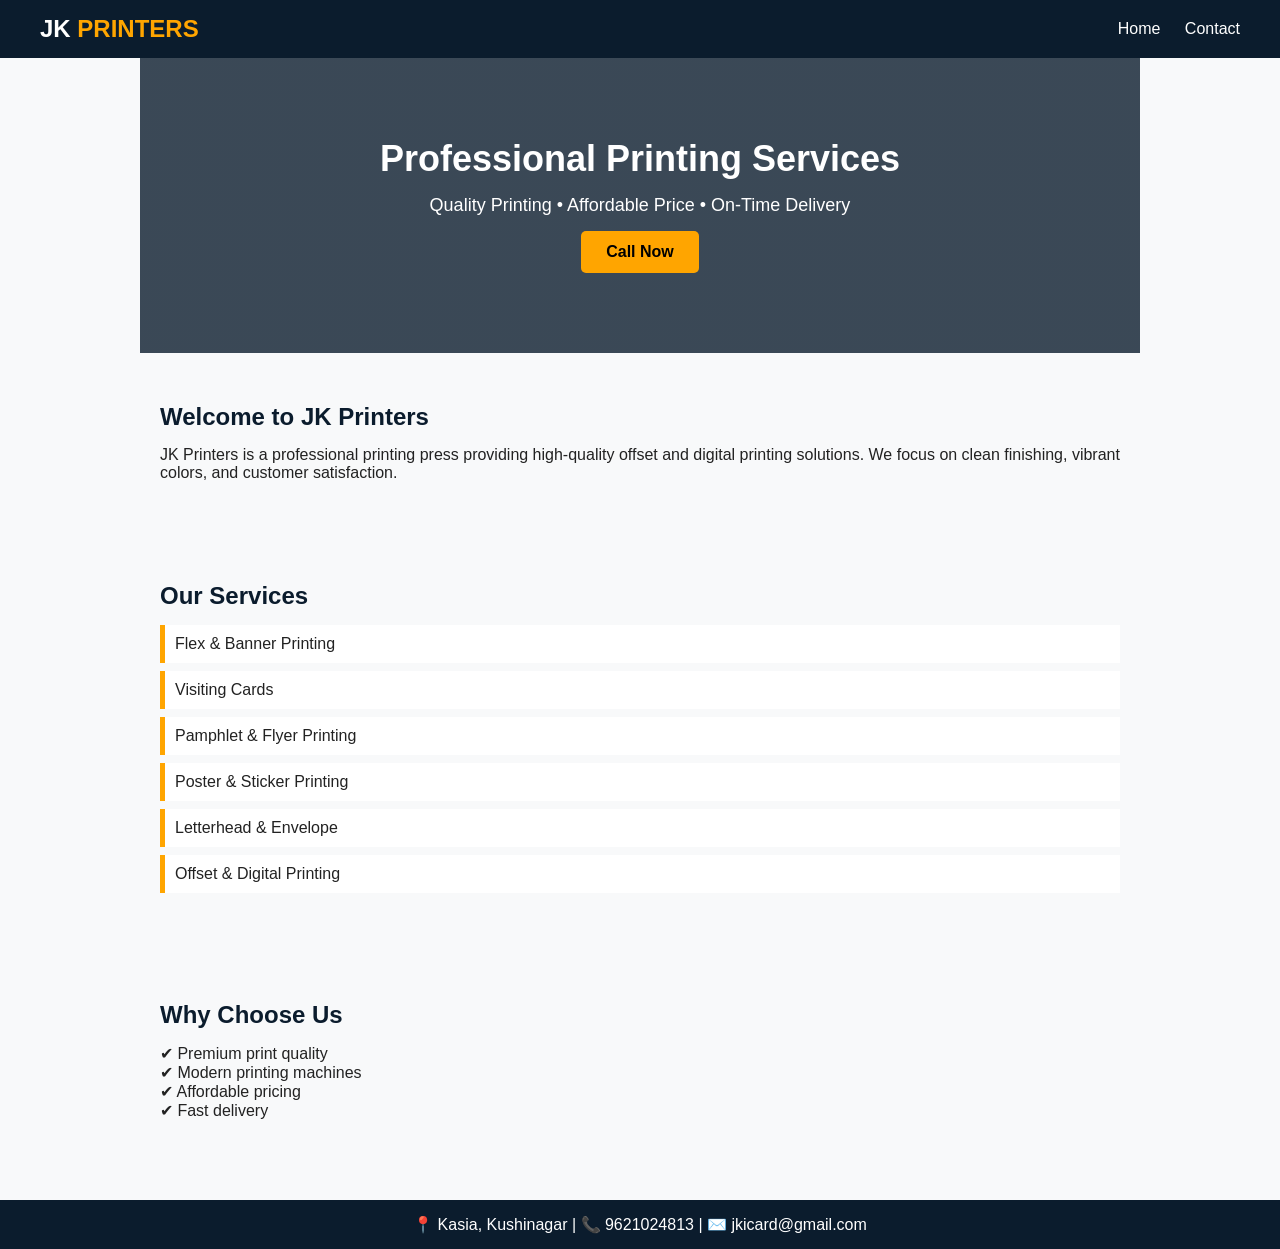
<file: Index.html>
<!DOCTYPE html>
<html lang="en">
<head>
  <meta charset="UTF-8">
  <title>JK Printers | Professional Printing Press</title>
  <meta name="viewport" content="width=device-width, initial-scale=1.0">
  <link rel="stylesheet" href="style.css">
</head>
<body>

<header>
  <div class="logo">JK <span>PRINTERS</span></div>
  <nav>
    <a href="index.html">Home</a>
    <a href="contact.html">Contact</a>
  </nav>
</header>

<section class="hero">
  <h1>Professional Printing Services</h1>
  <p>Quality Printing • Affordable Price • On-Time Delivery</p>
  <a href="tel:9621024813" class="btn">Call Now</a>
</section>

<section class="about">
  <h2>Welcome to JK Printers</h2>
  <p>
    JK Printers is a professional printing press providing high-quality
    offset and digital printing solutions. We focus on clean finishing,
    vibrant colors, and customer satisfaction.
  </p>
</section>

<section class="services">
  <h2>Our Services</h2>
  <div class="service-box">
    <ul>
      <li>Flex & Banner Printing</li>
      <li>Visiting Cards</li>
      <li>Pamphlet & Flyer Printing</li>
      <li>Poster & Sticker Printing</li>
      <li>Letterhead & Envelope</li>
      <li>Offset & Digital Printing</li>
    </ul>
  </div>
</section>

<section class="why">
  <h2>Why Choose Us</h2>
  <p>
    ✔ Premium print quality <br>
    ✔ Modern printing machines <br>
    ✔ Affordable pricing <br>
    ✔ Fast delivery
  </p>
</section>

<footer>
  <p>📍 Kasia, Kushinagar | 📞 9621024813 | ✉️ jkicard@gmail.com</p>
</footer>

</body>
</html>
</file>
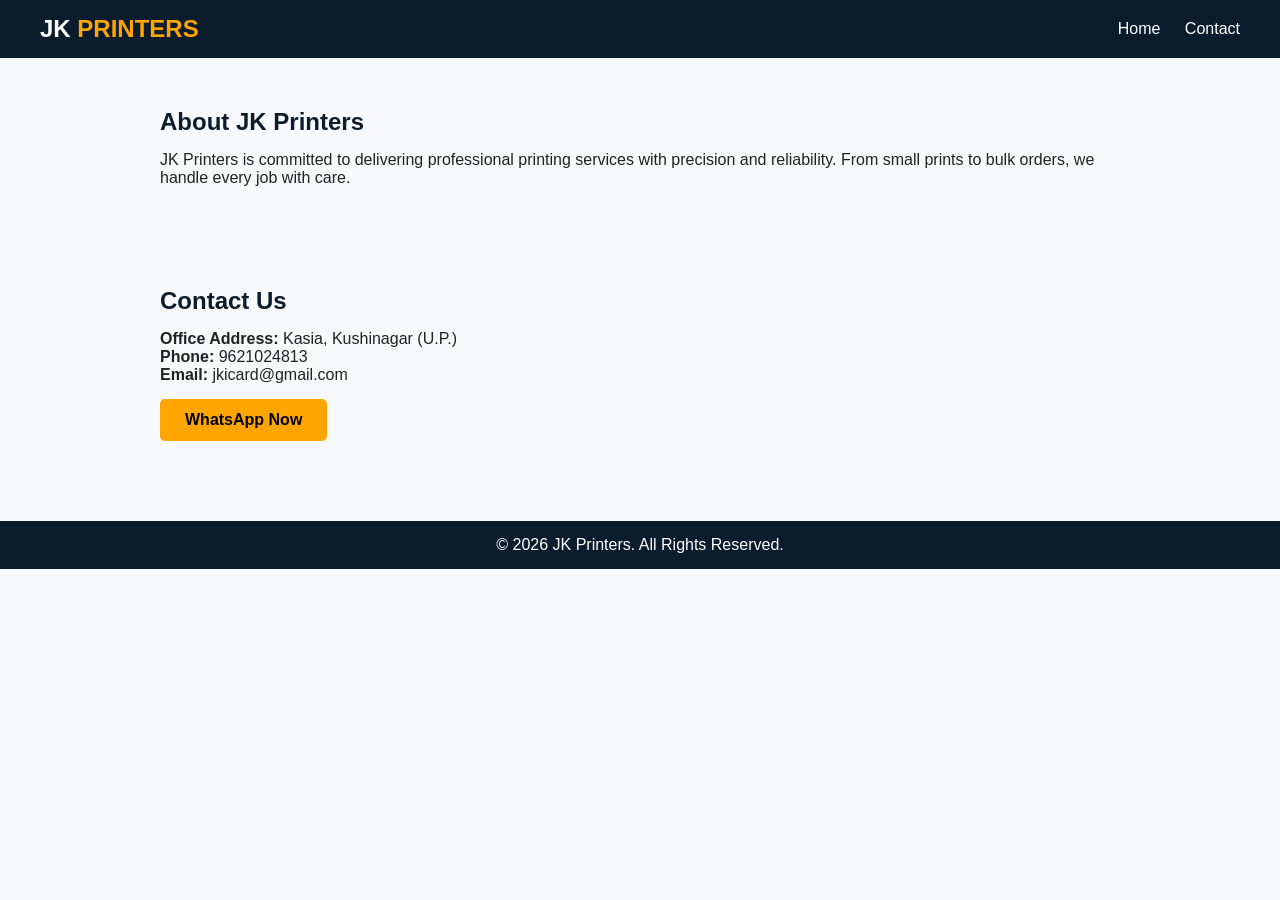
<file: Contact.html>
<!DOCTYPE html>
<html lang="en">
<head>
  <meta charset="UTF-8">
  <title>Contact | JK Printers</title>
  <meta name="viewport" content="width=device-width, initial-scale=1.0">
  <link rel="stylesheet" href="style.css">
</head>
<body>

<header>
  <div class="logo">JK <span>PRINTERS</span></div>
  <nav>
    <a href="index.html">Home</a>
    <a href="contact.html">Contact</a>
  </nav>
</header>

<section class="about">
  <h2>About JK Printers</h2>
  <p>
    JK Printers is committed to delivering professional printing services
    with precision and reliability. From small prints to bulk orders,
    we handle every job with care.
  </p>
</section>

<section class="contact">
  <h2>Contact Us</h2>
  <p><strong>Office Address:</strong> Kasia, Kushinagar (U.P.)</p>
  <p><strong>Phone:</strong> 9621024813</p>
  <p><strong>Email:</strong> jkicard@gmail.com</p>

  <a href="https://wa.me/919621024813" class="btn">WhatsApp Now</a>
</section>

<footer>
  <p>© 2026 JK Printers. All Rights Reserved.</p>
</footer>

</body>
</html>
</file>
<file: style.css>
* {
  margin: 0;
  padding: 0;
  box-sizing: border-box;
  font-family: Arial, sans-serif;
}

body {
  background: #f8f9fa;
  color: #222;
}

header {
  background: #0b1c2d;
  color: white;
  padding: 15px 40px;
  display: flex;
  justify-content: space-between;
  align-items: center;
}

.logo {
  font-size: 24px;
  font-weight: bold;
}

.logo span {
  color: orange;
}

nav a {
  color: white;
  margin-left: 20px;
  text-decoration: none;
  font-weight: 500;
}

.hero {
  background: linear-gradient(rgba(11,28,45,0.8), rgba(11,28,45,0.8)),
              url('https://images.unsplash.com/photo-1581090700227-1e37b190418e');
  background-size: cover;
  background-position: center;
  color: white;
  padding: 80px 20px;
  text-align: center;
}

.hero h1 {
  font-size: 36px;
}

.hero p {
  margin: 15px 0;
  font-size: 18px;
}

.btn {
  display: inline-block;
  background: orange;
  color: #000;
  padding: 12px 25px;
  text-decoration: none;
  border-radius: 5px;
  font-weight: bold;
}

section {
  padding: 50px 20px;
  max-width: 1000px;
  margin: auto;
}

h2 {
  color: #0b1c2d;
  margin-bottom: 15px;
}

.services ul {
  list-style: none;
}

.services li {
  background: white;
  margin: 8px 0;
  padding: 10px;
  border-left: 5px solid orange;
}

footer {
  background: #0b1c2d;
  color: white;
  text-align: center;
  padding: 15px;
  margin-top: 30px;
}

.contact .btn {
  margin-top: 15px;
}
</file>
